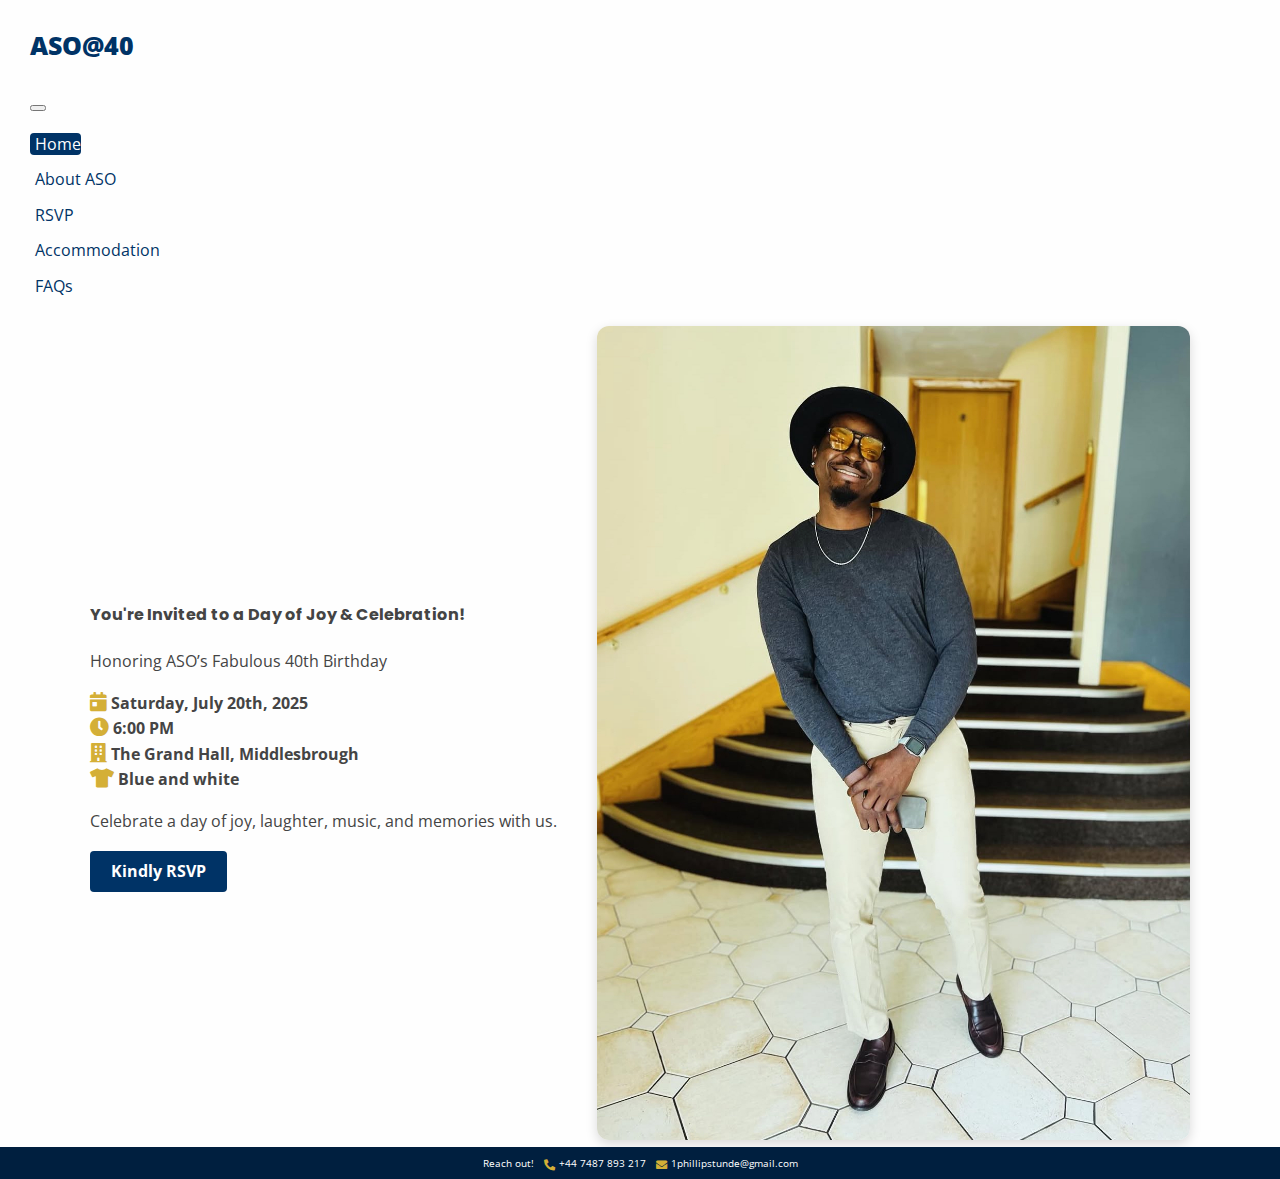
<file: index.html>
<!DOCTYPE html>
<html lang="en">
  <head>
    <meta charset="UTF-8" />
    <meta name="viewport" content="width=device-width, initial-scale=1.0" />
    <title>Home | ASO's 40th Birthday</title>

    <!-- Google Fonts -->
    <link
      href="https://fonts.googleapis.com/css2?family=Open+Sans&family=Poppins:wght@600&display=swap"
      rel="stylesheet"
    />

    <!-- CSS -->
    <!-- Shared Styles -->
    <link rel="stylesheet" href="styles/base.css" />

    <!-- Page-Specific Styles -->
    <link rel="stylesheet" href="styles/index.css" />

    <!-- bootstrap -->
    <link
      href="https://cdn.jsdelivr.net/npm/bootstrap@5.3.0-alpha1/dist/css/bootstrap.min.css"
      rel="stylesheet"
      integrity="sha384-GLhlTQ8iRABdZLl6O3oVMWSktQOp6b7In1Zl3/Jr59b6EGGoI1aFkw7cmDA6j6gD"
      crossorigin="anonymous"
    />

    <!-- FontAwesome  -->
    <link
      href="https://cdnjs.cloudflare.com/ajax/libs/font-awesome/5.15.3/css/all.min.css"
      rel="stylesheet"
    />
  </head>
  <body>
    <div class="containerr page-wrapper">
      <!-- Navigation -->

      <header>
        <nav class="navbar navbar-expand-lg navbar-dark">
          <p class="navbar-brand" href="#">ASO@40</p>

          <button
            class="navbar-toggler"
            type="button"
            data-bs-toggle="collapse"
            data-bs-target="#navbarTogglerDemo01"
            aria-controls="navbarTogglerDemo01"
            aria-expanded="false"
            aria-label="Toggle navigation"
          >
            <!-- <span class="navbar-toggler-icon"></span> -->
            <!-- <span
              class="navbar-toggler-icon"
              style="
                background-image: url('data:image/svg+xml,%3Csvg xmlns=%27http://www.w3.org/2000/svg%27 viewBox=%270 0 30 30%27%3E%3Cpath stroke=%27%23d4af37%27 stroke-linecap=%27round%27 stroke-miterlimit=%2710%27 stroke-width=%272%27 d=%27M4 7h22M4 15h22M4 23h22%27/%3E%3C/svg%3E');
              "
            ></span> -->
            <span
              class="navbar-toggler-icon"
              style="
                background-image: url('data:image/svg+xml,%3Csvg xmlns=%27http://www.w3.org/2000/svg%27 viewBox=%270 0 30 30%27%3E%3Cpath stroke=%27%23003366%27 stroke-linecap=%27round%27 stroke-miterlimit=%2710%27 stroke-width=%272%27 d=%27M4 7h22M4 15h22M4 23h22%27/%3E%3C/svg%3E');
              "
            ></span>
          </button>

          <div class="collapse navbar-collapse" id="navbarTogglerDemo01">
            <ul class="navbar-nav ms-auto">
              <li class="nav-item">
                <a class="nav-link active" href="./index.html">Home</a>
              </li>
              <li class="nav-item">
                <a class="nav-link" href="./about.html">About ASO</a>
              </li>
              
              <li class="nav-item">
                <a class="nav-link" href="./rsvp.html">RSVP</a>
              </li>
              <!-- <li class="nav-item">
                <a class="nav-link" href="./gifts.html">Gifts</a>
              </li> -->
              <li class="nav-item">
                <a class="nav-link" href="./accommodation.html"
                  >Accommodation</a
                >
              </li>
              
              <li class="nav-item">
                <a class="nav-link" href="./faq.html">FAQs</a>
              </li>
              
            </ul>
          </div>
        </nav>
      </header>
      <!-- Main Content -->
      <main class="container">
        <!-- Hero Section with Image -->
        <section class="hero-split">
          <div class="text">
            <h4>You're Invited to a Day of Joy & Celebration!</h4>
            <p>Honoring ASO’s Fabulous 40th Birthday</p>
            <p>
              <strong>
                <i class="fas fa-calendar-day"></i> Saturday, July 20th, 2025 <br />
                <i class="fas fa-clock"></i> 6:00 PM<br />
                <i class="fas fa-building"></i>
                 The Grand Hall, Middlesbrough<br/>
                 <i class="fas fa-tshirt"></i> Blue and white
              </strong>
            </p>

            <p>
              Celebrate a day of joy, laughter, music, and memories with us.
            </p>
            <a href="rsvp.html" class="btn-primary">Kindly RSVP</a>
          </div>

          <div class="image">
            <img
              class="home-img"
              src="images/aso1.jpg"
              alt="Aso, the celebrant"
            />
          </div>
        </section>
        
      </main>

      <!-- Footer -->
      <footer>
        <div class="footer-content">
          <div class="footer-contact">
            <p>Reach out!</p>
            <p>
              <i class="fas fa-phone-alt"></i>
              <a href="tel:+447487893217">+44 7487 893 217</a>
            </p>
            <p>
              <i class="fas fa-envelope"></i>
              <a href="mailto:1phillipstunde@gmail.com"
                >1phillipstunde@gmail.com</a
              >
            </p>
          </div>
          
          
        </div>
      </footer>

    </div>

    <!-- Bootstrap Script -->
    <script
      src="https://cdn.jsdelivr.net/npm/@popperjs/core@2.11.6/dist/umd/popper.min.js"
      integrity="sha384-oBqDVmMz9ATKxIep9tiCxS/Z9fNfEXiDAYTujMAeBAsjFuCZSmKbSSUnQlmh/jp3"
      crossorigin="anonymous"
    ></script>
    <script
      src="https://cdn.jsdelivr.net/npm/bootstrap@5.3.0-alpha1/dist/js/bootstrap.min.js"
      integrity="sha384-mQ93GR66B00ZXjt0YO5KlohRA5SY2XofN4zfuZxLkoj1gXtW8ANNCe9d5Y3eG5eD"
      crossorigin="anonymous"
    ></script>
  </body>
</html>
</file>
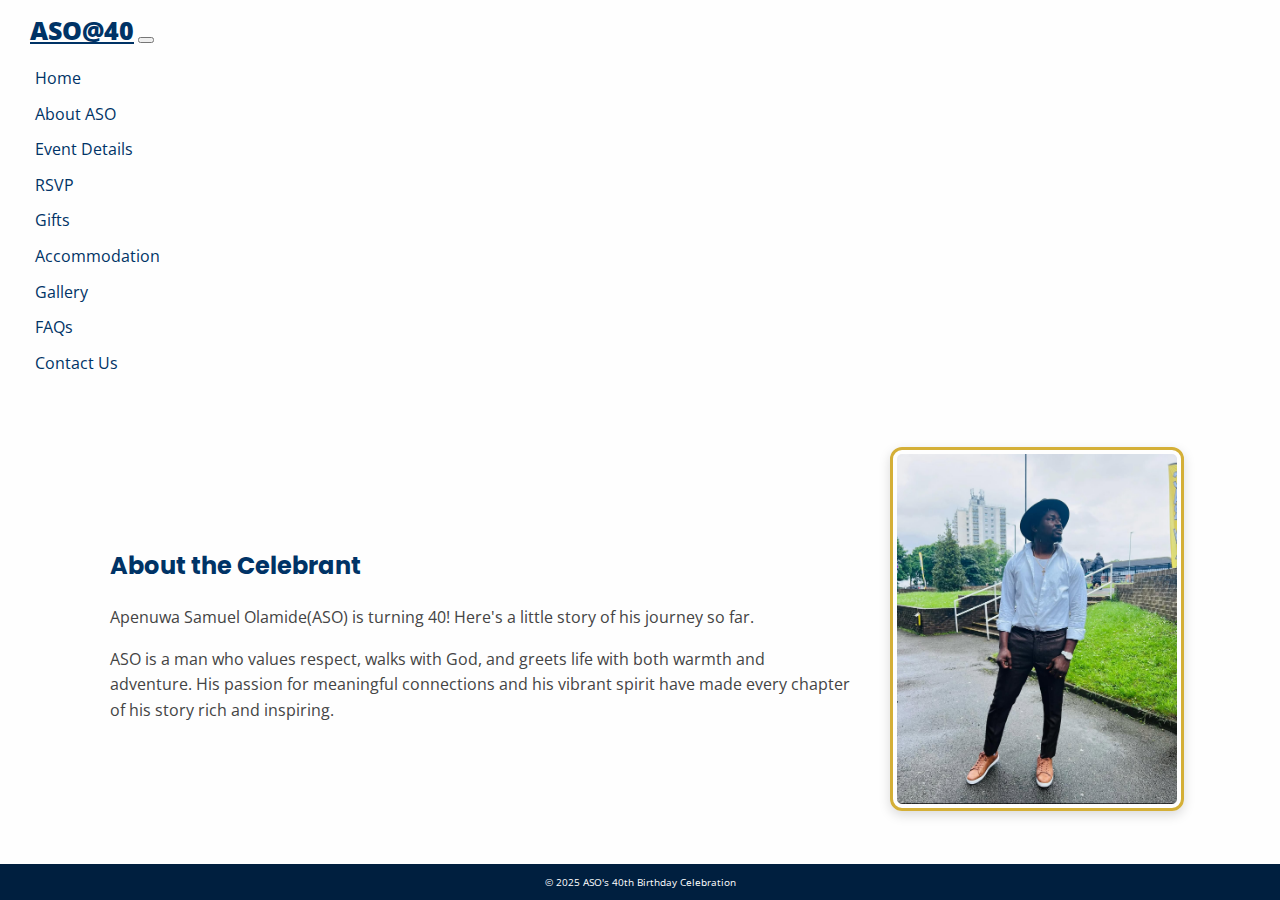
<file: about.html>
<!DOCTYPE html>
<html lang="en">
  <head>
    <meta charset="UTF-8" />
    <meta name="viewport" content="width=device-width, initial-scale=1.0" />
    <title>About | ASO's 40th Birthday</title>

    <!-- Google Fonts -->
    <link
      href="https://fonts.googleapis.com/css2?family=Open+Sans&family=Poppins:wght@600&display=swap"
      rel="stylesheet"
    />

    <!-- CSS -->
    <!-- Shared Styles -->
    <link rel="stylesheet" href="styles/base.css" />

    <!-- Page-Specific Styles -->
    <link rel="stylesheet" href="styles/about.css" />

    <!-- bootstrap -->
    <link
      href="https://cdn.jsdelivr.net/npm/bootstrap@5.3.0-alpha1/dist/css/bootstrap.min.css"
      rel="stylesheet"
      integrity="sha384-GLhlTQ8iRABdZLl6O3oVMWSktQOp6b7In1Zl3/Jr59b6EGGoI1aFkw7cmDA6j6gD"
      crossorigin="anonymous"
    />
  </head>
  <body>
    <div class="containerr page-wrapper">
      <!-- Navigation -->

      <header>
        <nav class="navbar navbar-expand-lg navbar-dark">
          <a class="navbar-brand" href="#">ASO@40</a>

          <button
            class="navbar-toggler"
            type="button"
            data-bs-toggle="collapse"
            data-bs-target="#navbarTogglerDemo01"
            aria-controls="navbarTogglerDemo01"
            aria-expanded="false"
            aria-label="Toggle navigation"
          >
            <!-- <span class="navbar-toggler-icon"></span> -->
            <span
              class="navbar-toggler-icon"
              style="
                background-image: url('data:image/svg+xml,%3Csvg xmlns=%27http://www.w3.org/2000/svg%27 viewBox=%270 0 30 30%27%3E%3Cpath stroke=%27%23d4af37%27 stroke-linecap=%27round%27 stroke-miterlimit=%2710%27 stroke-width=%272%27 d=%27M4 7h22M4 15h22M4 23h22%27/%3E%3C/svg%3E');
              "
            ></span>
          </button>

          <div class="collapse navbar-collapse" id="navbarTogglerDemo01">
            <ul class="navbar-nav ms-auto">
              <li class="nav-item">
                <a class="nav-link" href="./index.html">Home</a>
              </li>
              <li class="nav-item">
                <a class="nav-link" href="./about.html">About ASO</a>
              </li>
              <li class="nav-item">
                <a class="nav-link" href="./event-details.html"
                  >Event Details</a
                >
              </li>
              <li class="nav-item">
                <a class="nav-link" href="./rsvp.html">RSVP</a>
              </li>
              <li class="nav-item">
                <a class="nav-link" href="./gifts.html">Gifts</a>
              </li>
              <li class="nav-item">
                <a class="nav-link" href="./accommodation.html"
                  >Accommodation</a
                >
              </li>
              <li class="nav-item">
                <a class="nav-link" href="./gallery.html">Gallery</a>
              </li>
              <li class="nav-item">
                <a class="nav-link" href="./faq.html">FAQs</a>
              </li>
              <li class="nav-item">
                <a class="nav-link" href="./contact.html">Contact Us</a>
              </li>
            </ul>
          </div>
        </nav>
      </header>

      <!-- Main Content -->
      <main class="container">
        <section class="hero-split">
          <div class="text">
            <h2>About the Celebrant</h2>
            <p>
              Apenuwa Samuel Olamide(ASO) is turning 40! Here's a little story of his journey
              so far.
            </p>
            <p>
              ASO is a man who values respect, walks with God, and greets life
              with both warmth and adventure. His passion for meaningful
              connections and his vibrant spirit have made every chapter of his
              story rich and inspiring.
            </p>
          </div>

          <div class="image">
            <img
              class="home-img"
              src="images/aso2.jpg"
              alt="Aso, the celebrant"
            />
          </div>
        </section>
      </main>

      <!-- Footer -->
      <footer class="footer">
        <p>© 2025 ASO's 40th Birthday Celebration</p>
      </footer>
    </div>

    <!-- Bootstrap Script -->
    <script
      src="https://cdn.jsdelivr.net/npm/@popperjs/core@2.11.6/dist/umd/popper.min.js"
      integrity="sha384-oBqDVmMz9ATKxIep9tiCxS/Z9fNfEXiDAYTujMAeBAsjFuCZSmKbSSUnQlmh/jp3"
      crossorigin="anonymous"
    ></script>
    <script
      src="https://cdn.jsdelivr.net/npm/bootstrap@5.3.0-alpha1/dist/js/bootstrap.min.js"
      integrity="sha384-mQ93GR66B00ZXjt0YO5KlohRA5SY2XofN4zfuZxLkoj1gXtW8ANNCe9d5Y3eG5eD"
      crossorigin="anonymous"
    ></script>
  </body>
</html>
</file>
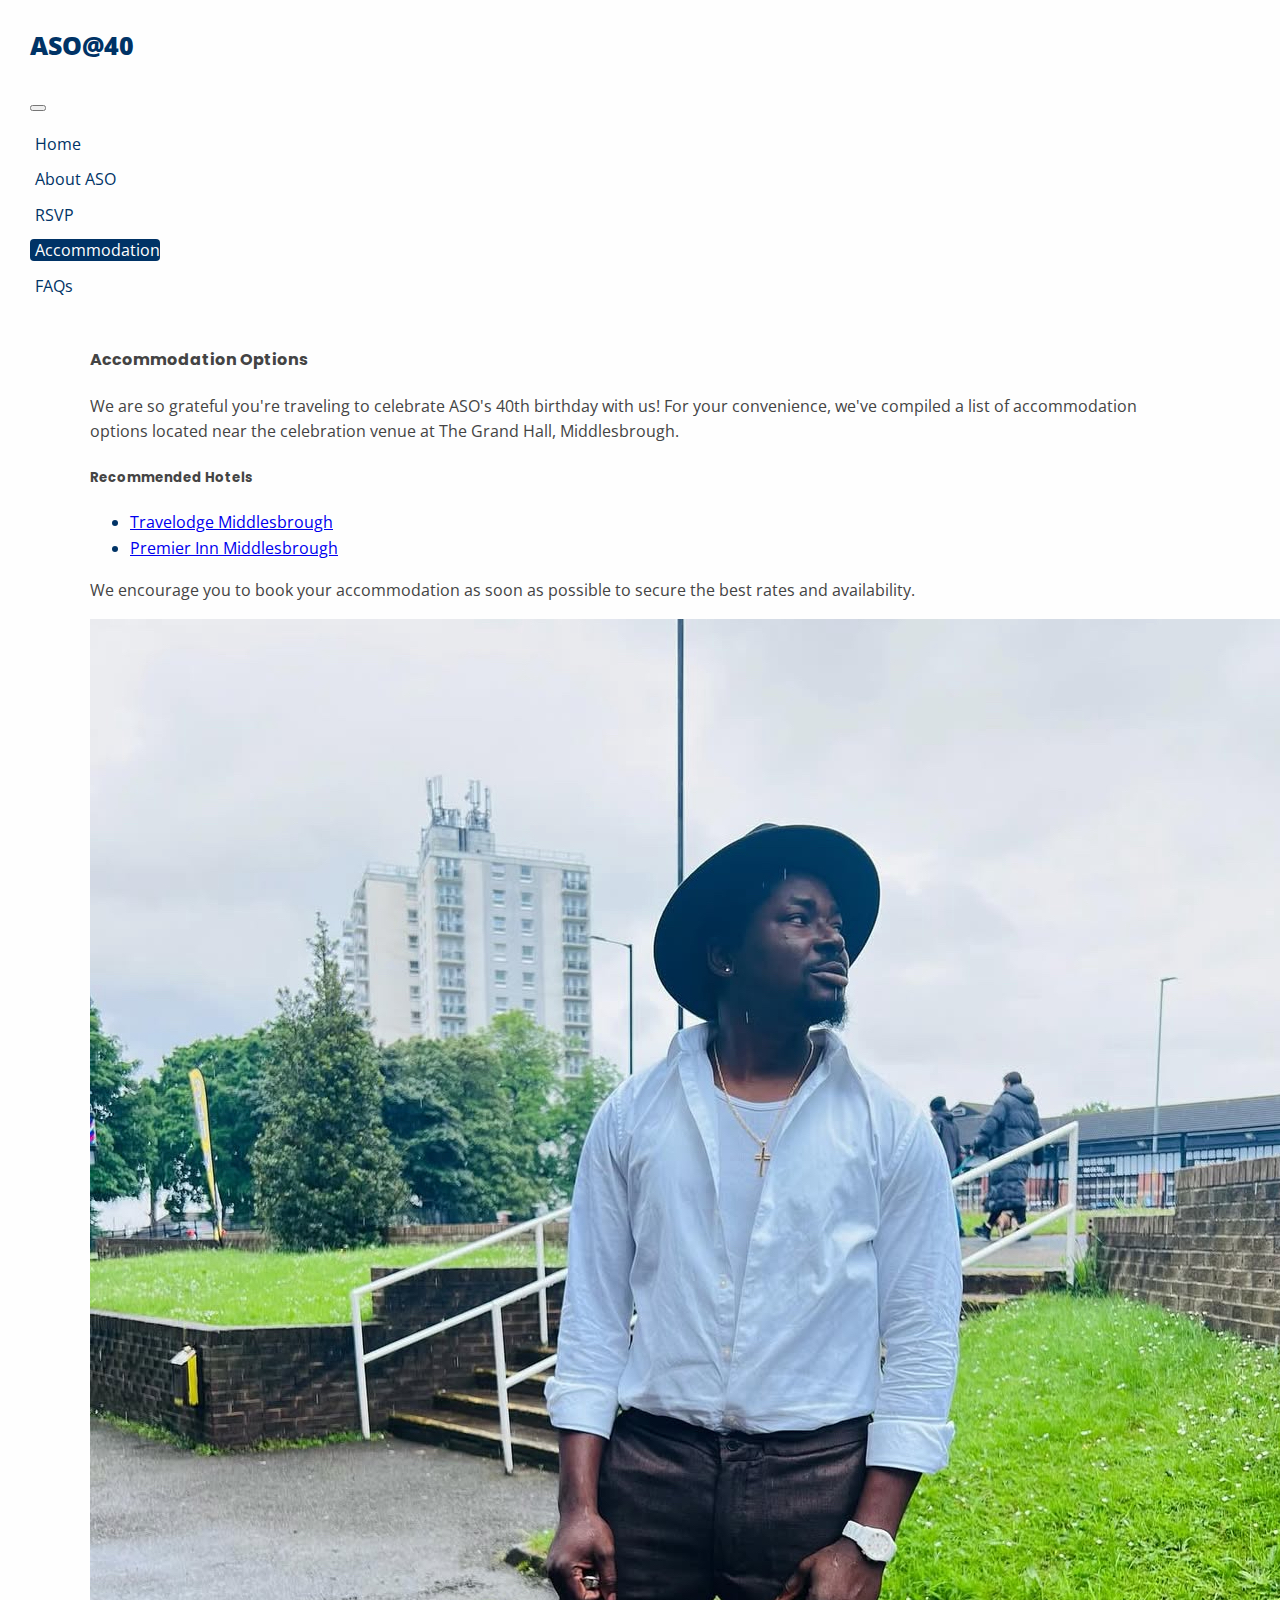
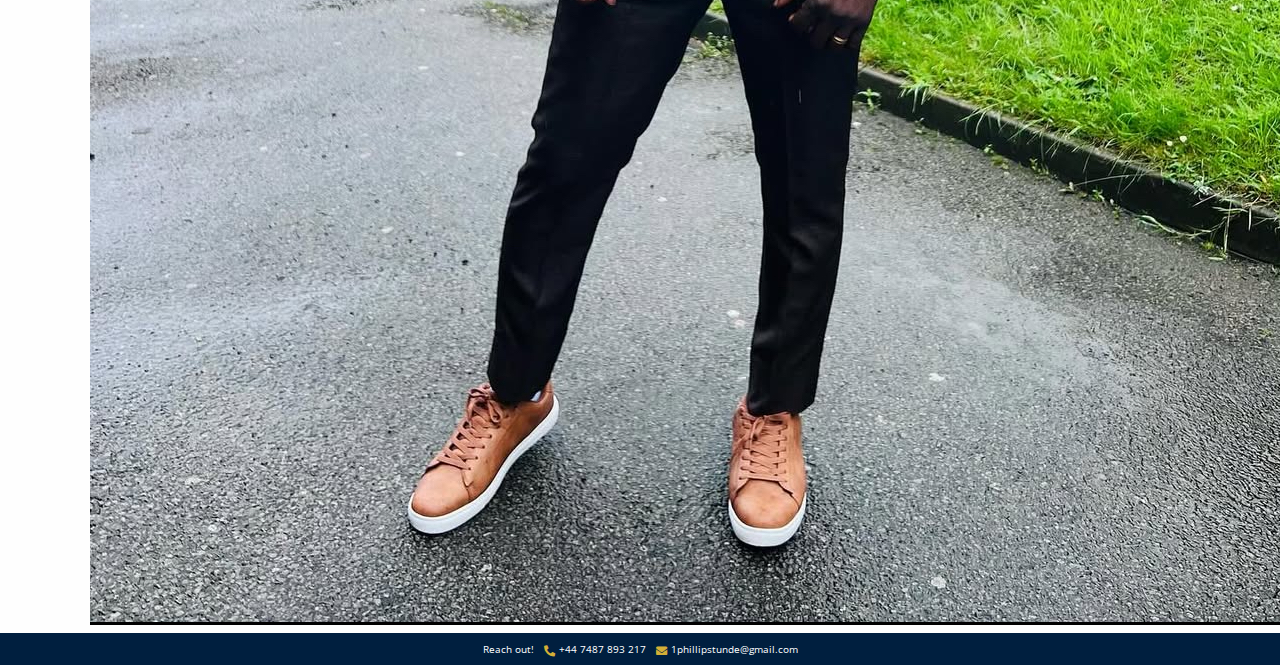
<file: accommodation.html>
<!DOCTYPE html>
<html lang="en">
  <head>
    <meta charset="UTF-8" />
    <meta name="viewport" content="width=device-width, initial-scale=1.0" />
    <title>Accommodation | ASO's 40th Birthday</title>

    <!-- Google Fonts -->
    <link
      href="https://fonts.googleapis.com/css2?family=Open+Sans&family=Poppins:wght@600&display=swap"
      rel="stylesheet"
    />

    <!-- CSS -->
    <!-- Shared Styles -->
    <link rel="stylesheet" href="styles/base.css" />

    <!-- Page-Specific Styles -->
    <link rel="stylesheet" href="styles/accommodation.css" />

    <!-- bootstrap -->
    <link
      href="https://cdn.jsdelivr.net/npm/bootstrap@5.3.0-alpha1/dist/css/bootstrap.min.css"
      rel="stylesheet"
      integrity="sha384-GLhlTQ8iRABdZLl6O3oVMWSktQOp6b7In1Zl3/Jr59b6EGGoI1aFkw7cmDA6j6gD"
      crossorigin="anonymous"
    />
    <!-- FontAwesome  -->
    <link
      href="https://cdnjs.cloudflare.com/ajax/libs/font-awesome/5.15.3/css/all.min.css"
      rel="stylesheet"
    />
  </head>
  <body>
    <div class="containerr page-wrapper">
      <!-- Navigation -->

      <header>
        <nav class="navbar navbar-expand-lg navbar-dark">
          <p class="navbar-brand" href="#">ASO@40</p>

          <button
            class="navbar-toggler"
            type="button"
            data-bs-toggle="collapse"
            data-bs-target="#navbarTogglerDemo01"
            aria-controls="navbarTogglerDemo01"
            aria-expanded="false"
            aria-label="Toggle navigation"
          >
            <!-- <span class="navbar-toggler-icon"></span> -->
            <!-- <span
            class="navbar-toggler-icon"
            style="
              background-image: url('data:image/svg+xml,%3Csvg xmlns=%27http://www.w3.org/2000/svg%27 viewBox=%270 0 30 30%27%3E%3Cpath stroke=%27%23d4af37%27 stroke-linecap=%27round%27 stroke-miterlimit=%2710%27 stroke-width=%272%27 d=%27M4 7h22M4 15h22M4 23h22%27/%3E%3C/svg%3E');
            "
          ></span> -->
            <span
              class="navbar-toggler-icon"
              style="
                background-image: url('data:image/svg+xml,%3Csvg xmlns=%27http://www.w3.org/2000/svg%27 viewBox=%270 0 30 30%27%3E%3Cpath stroke=%27%23003366%27 stroke-linecap=%27round%27 stroke-miterlimit=%2710%27 stroke-width=%272%27 d=%27M4 7h22M4 15h22M4 23h22%27/%3E%3C/svg%3E');
              "
            ></span>
          </button>

          <div class="collapse navbar-collapse" id="navbarTogglerDemo01">
            <ul class="navbar-nav ms-auto">
              <li class="nav-item">
                <a class="nav-link" href="./index.html">Home</a>
              </li>
              <li class="nav-item">
                <a class="nav-link" href="./about.html">About ASO</a>
              </li>

              <li class="nav-item">
                <a class="nav-link" href="./rsvp.html">RSVP</a>
              </li>
              <!-- <li class="nav-item">
              <a class="nav-link" href="./gifts.html">Gifts</a>
            </li> -->
              <li class="nav-item">
                <a class="nav-link active" href="./accommodation.html"
                  >Accommodation</a
                >
              </li>

              <li class="nav-item">
                <a class="nav-link" href="./faq.html">FAQs</a>
              </li>
            </ul>
          </div>
        </nav>
      </header>

      <!-- Main Content -->
      <main class="container">
        <section class="hero-split">
          <div class="text">
            <h4>Accommodation Options</h4>
            <p>
              We are so grateful you're traveling to celebrate ASO's 40th
              birthday with us! For your convenience, we've compiled a list of
              accommodation options located near the celebration venue at The
              Grand Hall, Middlesbrough.
            </p>

            <h5>Recommended Hotels</h5>
            <ul>
              <li>
                <a
                  href="https://www.travelodge.co.uk/hotels/371/Middlesbrough-hotel?checkIn=26/05/2025&checkOut=27/05/2025&rooms[0][adults]=2&rooms[0][children]=0&utm_source=GHF&utm_medium=GHF&utm_campaign=GB0307GHF&WT_tsrc=GHF&utm_content=PPA=1&gad_source=1&gad_campaignid=20275627410&gbraid=0AAAAApy4FERrnRehj1UsgtVxP3Zs8fvhf&gclid=Cj0KCQjwiqbBBhCAARIsAJSfZkakaJCURb0i5VWBm_kJN_95Mj12AX7jD69d1iFMAmOZ38VwwcvfxpoaAvvqEALw_wcB"
                  target="_blank"
                  >Travelodge Middlesbrough</a
                >
              </li>
              <li>
                <a
                  href="https://www.premierinn.com/gb/en/hotels/england/north-yorkshire/middlesbrough/middlesbrough-town-centre.html?INNID=MIDTOW&ARRdd=26&ARRmm=05&ARRyyyy=2025&NIGHTS=1&ADULT1=2&CHILD1=0&COT1=0&INTTYP1=DB&ROOMS=1&SELECT=STANDARD_ROOM-STANDARD&BRAND=PI&CID=GHFPP_GB_GoogleSearch_desktop_default+checkin=2025-05-26+los=1+MIDTOW&gad_source=1&gad_campaignid=21694319257&gclid=Cj0KCQjwiqbBBhCAARIsAJSfZkZ_a5Moxyu5MUwxqijgdtzXq3RcxnQ6K9jWX0COAeWEh5dNiFzyE2kaAr-XEALw_wcB"
                  target="_blank"
                  >Premier Inn Middlesbrough</a
                >
              </li>
            </ul>

            <p>
              We encourage you to book your accommodation as soon as possible to
              secure the best rates and availability.
            </p>
          </div>
          <!-- <div class="text">
            <h4>Accommodation</h4>
            <p>List of nearby hotels and travel tips...</p>
            <ul>
              <li>Royal Inn – 2 mins walk</li>
              <li>Sunset Lodge – 5 mins by car</li>
              <li>Airbnb options available nearby</li>
            </ul>
          </div> -->

          <div class="image">
            <img
              class="home-img"
              src="images/aso2.jpg"
              alt="Aso, the celebrant"
            />
          </div>
        </section>
      </main>

      <!-- Footer -->
      <footer>
        <div class="footer-content">
          <div class="footer-contact">
            <p>Reach out!</p>
            <p>
              <i class="fas fa-phone-alt"></i>
              <a href="tel:+447487893217">+44 7487 893 217</a>
            </p>
            <p>
              <i class="fas fa-envelope"></i>
              <a href="mailto:1phillipstunde@gmail.com"
                >1phillipstunde@gmail.com</a
              >
            </p>
          </div>
        </div>
      </footer>
    </div>

    <!-- Bootstrap Script -->
    <script
      src="https://cdn.jsdelivr.net/npm/@popperjs/core@2.11.6/dist/umd/popper.min.js"
      integrity="sha384-oBqDVmMz9ATKxIep9tiCxS/Z9fNfEXiDAYTujMAeBAsjFuCZSmKbSSUnQlmh/jp3"
      crossorigin="anonymous"
    ></script>
    <script
      src="https://cdn.jsdelivr.net/npm/bootstrap@5.3.0-alpha1/dist/js/bootstrap.min.js"
      integrity="sha384-mQ93GR66B00ZXjt0YO5KlohRA5SY2XofN4zfuZxLkoj1gXtW8ANNCe9d5Y3eG5eD"
      crossorigin="anonymous"
    ></script>
  </body>
</html>
</file>
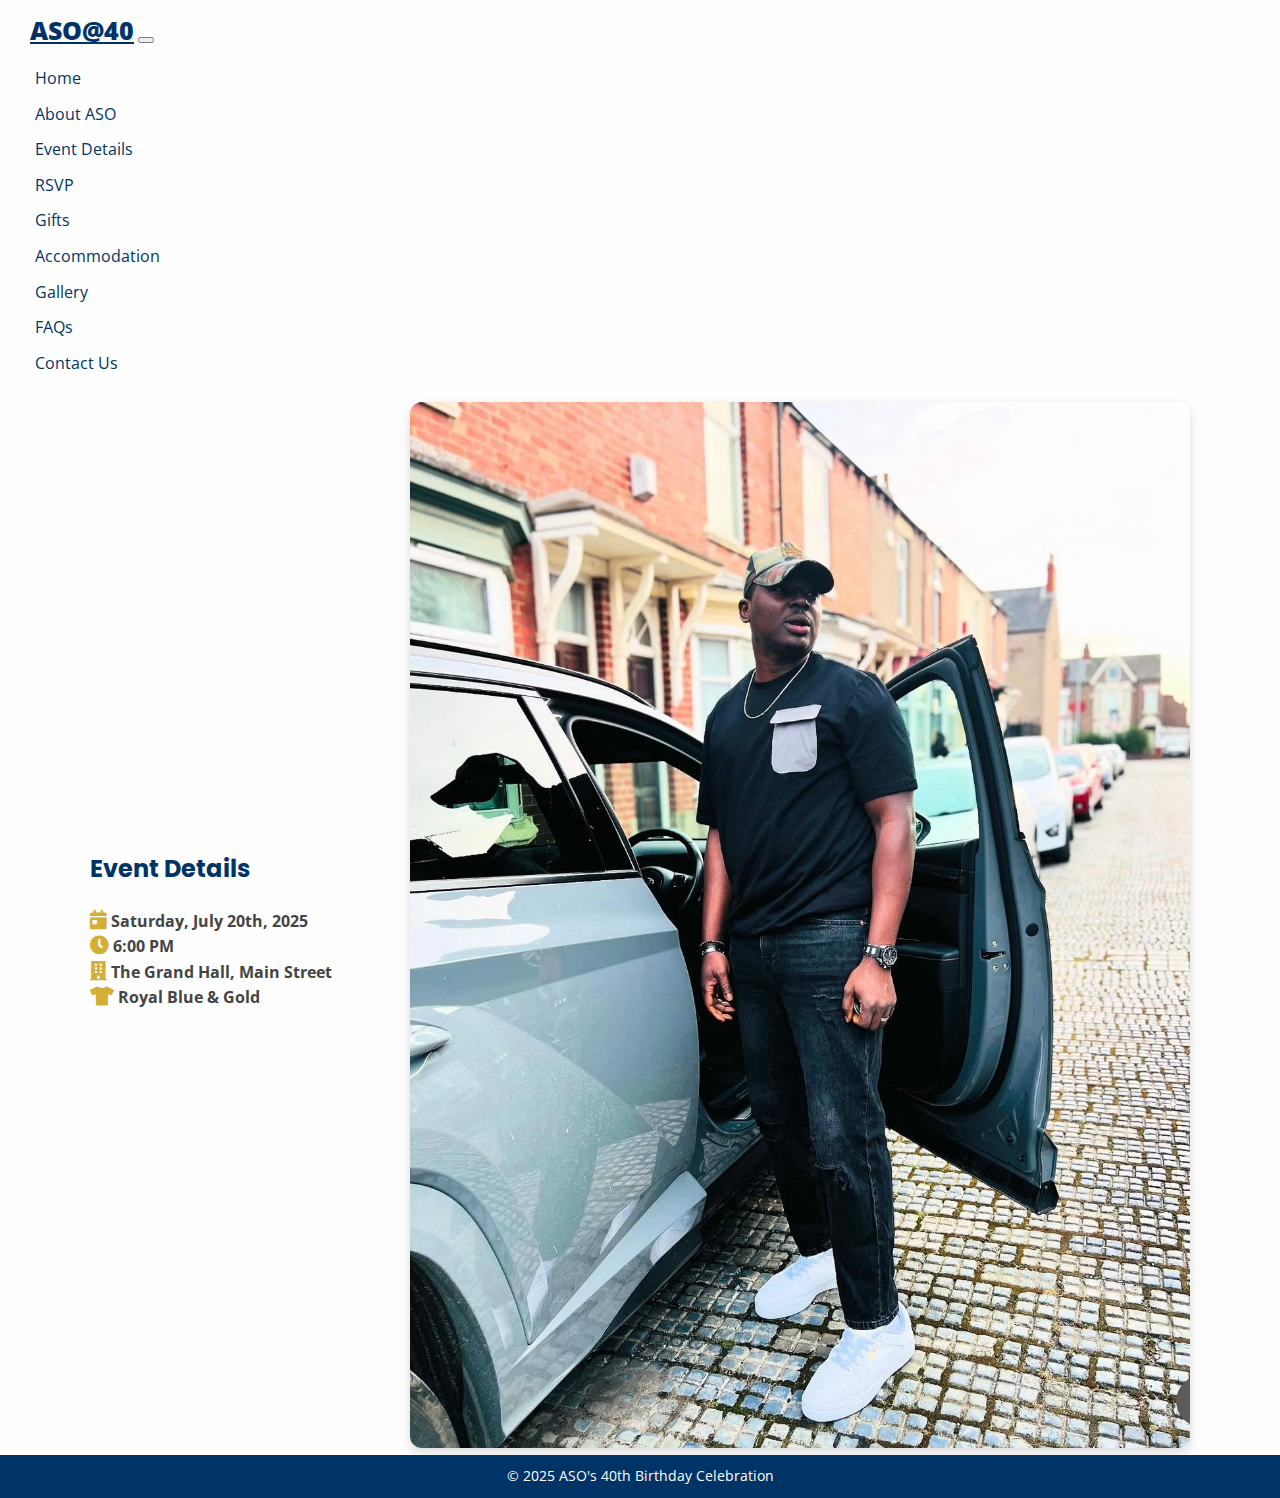
<file: event-details.html>
<!DOCTYPE html>
<html lang="en">
  <head>
    <meta charset="UTF-8" />
    <meta name="viewport" content="width=device-width, initial-scale=1.0" />
    <title>Event Details | ASO's 40th Birthday</title>

    <!-- Google Fonts -->
    <link
      href="https://fonts.googleapis.com/css2?family=Open+Sans&family=Poppins:wght@600&display=swap"
      rel="stylesheet"
    />

    <!-- CSS -->
    <!-- Shared Styles -->
    <link rel="stylesheet" href="styles/base.css" />

    <!-- Page-Specific Styles -->
    <link rel="stylesheet" href="styles/event.css" />

    <!-- bootstrap -->
    <link
      href="https://cdn.jsdelivr.net/npm/bootstrap@5.3.0-alpha1/dist/css/bootstrap.min.css"
      rel="stylesheet"
      integrity="sha384-GLhlTQ8iRABdZLl6O3oVMWSktQOp6b7In1Zl3/Jr59b6EGGoI1aFkw7cmDA6j6gD"
      crossorigin="anonymous"
    />
    <!-- FontAwesome  -->
    <link
      href="https://cdnjs.cloudflare.com/ajax/libs/font-awesome/5.15.3/css/all.min.css"
      rel="stylesheet"
    />
  </head>
  <body>
    <div class="containerr page-wrapper">
      <!-- Navigation -->

      <header>
        <nav class="navbar navbar-expand-lg navbar-dark">
          <a class="navbar-brand" href="#">ASO@40</a>

          <button
            class="navbar-toggler"
            type="button"
            data-bs-toggle="collapse"
            data-bs-target="#navbarTogglerDemo01"
            aria-controls="navbarTogglerDemo01"
            aria-expanded="false"
            aria-label="Toggle navigation"
          >
            <!-- <span class="navbar-toggler-icon"></span> -->
            <span
              class="navbar-toggler-icon"
              style="
                background-image: url('data:image/svg+xml,%3Csvg xmlns=%27http://www.w3.org/2000/svg%27 viewBox=%270 0 30 30%27%3E%3Cpath stroke=%27%23d4af37%27 stroke-linecap=%27round%27 stroke-miterlimit=%2710%27 stroke-width=%272%27 d=%27M4 7h22M4 15h22M4 23h22%27/%3E%3C/svg%3E');
              "
            ></span>
          </button>

          <div class="collapse navbar-collapse" id="navbarTogglerDemo01">
            <ul class="navbar-nav ms-auto">
              <li class="nav-item">
                <a class="nav-link" href="./index.html">Home</a>
              </li>
              <li class="nav-item">
                <a class="nav-link" href="./about.html">About ASO</a>
              </li>
              <li class="nav-item">
                <a class="nav-link" href="./event-details.html"
                  >Event Details</a
                >
              </li>
              <li class="nav-item">
                <a class="nav-link" href="./rsvp.html">RSVP</a>
              </li>
              <li class="nav-item">
                <a class="nav-link" href="./gifts.html">Gifts</a>
              </li>
              <li class="nav-item">
                <a class="nav-link" href="./accommodation.html"
                  >Accommodation</a
                >
              </li>
              <li class="nav-item">
                <a class="nav-link" href="./gallery.html">Gallery</a>
              </li>
              <li class="nav-item">
                <a class="nav-link" href="./faq.html">FAQs</a>
              </li>
              <li class="nav-item">
                <a class="nav-link" href="./contact.html">Contact Us</a>
              </li>
            </ul>
          </div>
        </nav>
      </header>

      <!-- Main Content -->
      <main class="container">
        <section class="hero-split">
          <div class="text">
            <h2>Event Details</h2>

            <p>
              <strong>
                <i class="fas fa-calendar-day"></i> Saturday, July 20th, 2025<br />
                <i class="fas fa-clock"></i> 6:00 PM<br />
                <i class="fas fa-building"></i> The Grand Hall, Main Street<br />
                <i class="fas fa-tshirt"></i> Royal Blue & Gold
              </strong>
            </p>
          </div>

          <div class="image">
            <img
              class="home-img"
              src="images/aso4.jpg"
              alt="Aso, the celebrant"
            />
          </div>
        </section>
      </main>

      <!-- Footer -->
      <footer class="footer">
        <p>© 2025 ASO's 40th Birthday Celebration</p>
      </footer>
    </div>

    <!-- Bootstrap Script -->
    <script
      src="https://cdn.jsdelivr.net/npm/@popperjs/core@2.11.6/dist/umd/popper.min.js"
      integrity="sha384-oBqDVmMz9ATKxIep9tiCxS/Z9fNfEXiDAYTujMAeBAsjFuCZSmKbSSUnQlmh/jp3"
      crossorigin="anonymous"
    ></script>
    <script
      src="https://cdn.jsdelivr.net/npm/bootstrap@5.3.0-alpha1/dist/js/bootstrap.min.js"
      integrity="sha384-mQ93GR66B00ZXjt0YO5KlohRA5SY2XofN4zfuZxLkoj1gXtW8ANNCe9d5Y3eG5eD"
      crossorigin="anonymous"
    ></script>
  </body>
</html>
</file>
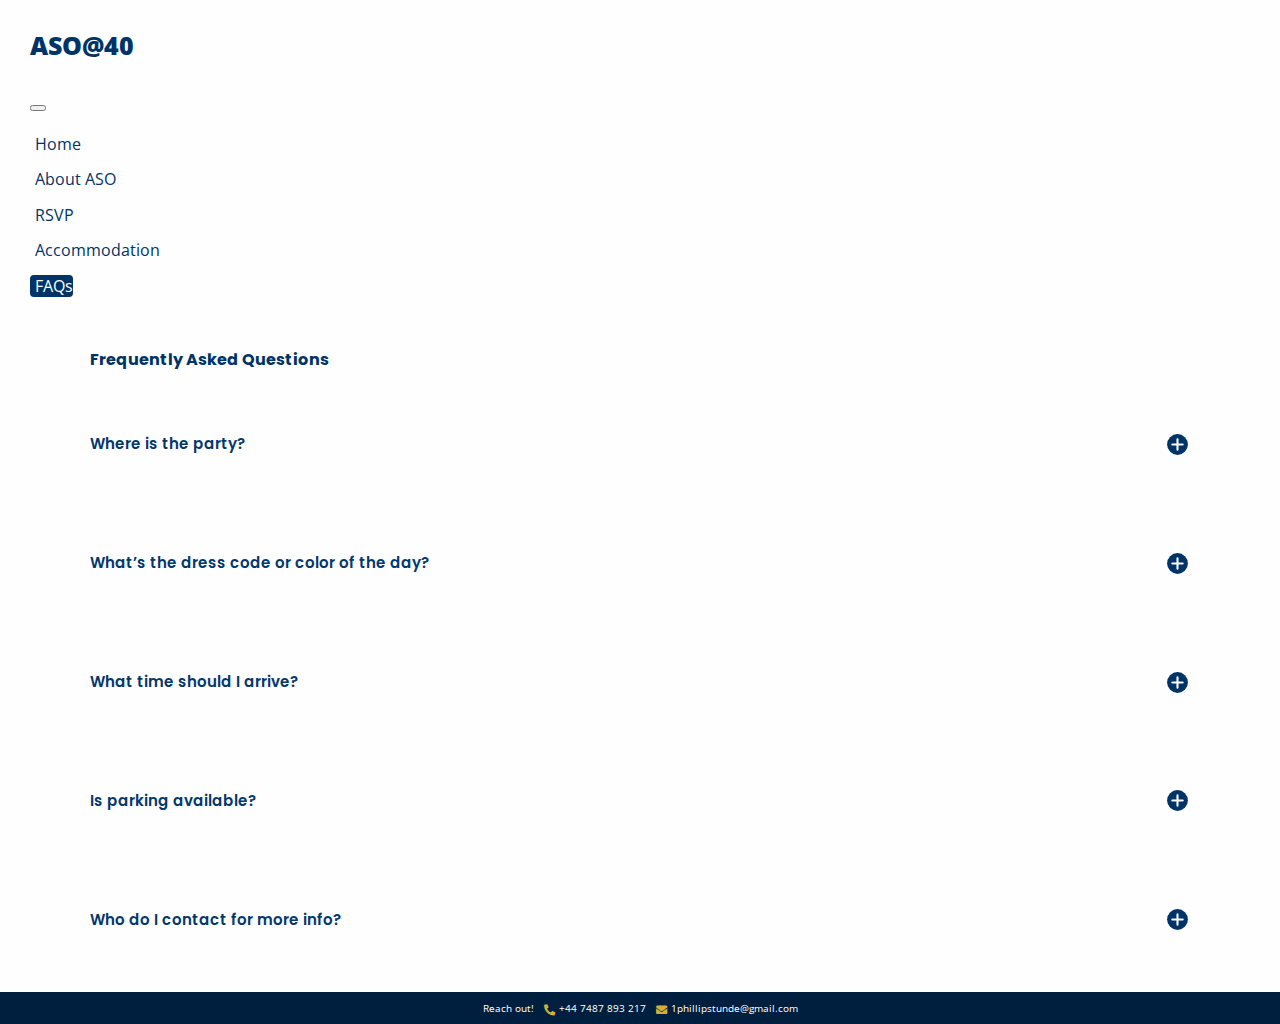
<file: faq.html>
<!DOCTYPE html>
<html lang="en">
  <head>
    <meta charset="UTF-8" />
    <meta name="viewport" content="width=device-width, initial-scale=1.0" />
    <title>FAQ's| ASO's 40th Birthday</title>

    <!-- Google Fonts -->
    <link
      href="https://fonts.googleapis.com/css2?family=Open+Sans&family=Poppins:wght@600&display=swap"
      rel="stylesheet"
    />

    <!-- CSS -->
    <!-- Shared Styles -->
    <link rel="stylesheet" href="styles/base.css" />

    <!-- Page-Specific Styles -->
    <link rel="stylesheet" href="styles/faq.css" />

    <!-- bootstrap -->
    <link
      href="https://cdn.jsdelivr.net/npm/bootstrap@5.3.0-alpha1/dist/css/bootstrap.min.css"
      rel="stylesheet"
      integrity="sha384-GLhlTQ8iRABdZLl6O3oVMWSktQOp6b7In1Zl3/Jr59b6EGGoI1aFkw7cmDA6j6gD"
      crossorigin="anonymous"
    />

    <!-- FontAwesome  -->
    <link
      href="https://cdnjs.cloudflare.com/ajax/libs/font-awesome/5.15.3/css/all.min.css"
      rel="stylesheet"
    />
  </head>
  <body>
    <div class="containerr page-wrapper">
      <!-- Navigation -->

      <header>
        <nav class="navbar navbar-expand-lg navbar-dark">
          <p class="navbar-brand" href="#">ASO@40</p>

          <button
            class="navbar-toggler"
            type="button"
            data-bs-toggle="collapse"
            data-bs-target="#navbarTogglerDemo01"
            aria-controls="navbarTogglerDemo01"
            aria-expanded="false"
            aria-label="Toggle navigation"
          >
            <!-- <span class="navbar-toggler-icon"></span> -->
            <!-- <span
              class="navbar-toggler-icon"
              style="
                background-image: url('data:image/svg+xml,%3Csvg xmlns=%27http://www.w3.org/2000/svg%27 viewBox=%270 0 30 30%27%3E%3Cpath stroke=%27%23d4af37%27 stroke-linecap=%27round%27 stroke-miterlimit=%2710%27 stroke-width=%272%27 d=%27M4 7h22M4 15h22M4 23h22%27/%3E%3C/svg%3E');
              "
            ></span> -->
            <span
              class="navbar-toggler-icon"
              style="
                background-image: url('data:image/svg+xml,%3Csvg xmlns=%27http://www.w3.org/2000/svg%27 viewBox=%270 0 30 30%27%3E%3Cpath stroke=%27%23003366%27 stroke-linecap=%27round%27 stroke-miterlimit=%2710%27 stroke-width=%272%27 d=%27M4 7h22M4 15h22M4 23h22%27/%3E%3C/svg%3E');
              "
            ></span>
          </button>

          <div class="collapse navbar-collapse" id="navbarTogglerDemo01">
            <ul class="navbar-nav ms-auto">
              <li class="nav-item">
                <a class="nav-link" href="./index.html">Home</a>
              </li>
              <li class="nav-item">
                <a class="nav-link" href="./about.html">About ASO</a>
              </li>

              <li class="nav-item">
                <a class="nav-link" href="./rsvp.html">RSVP</a>
              </li>
              <!-- <li class="nav-item">
                <a class="nav-link" href="./gifts.html">Gifts</a>
              </li> -->
              <li class="nav-item">
                <a class="nav-link" href="./accommodation.html"
                  >Accommodation</a
                >
              </li>

              <li class="nav-item">
                <a class="nav-link active" href="./faq.html">FAQs</a>
              </li>
            </ul>
          </div>
        </nav>
      </header>
      <!-- Main Content -->
      <main class="container">
        <section class="faq-section">
          <h4>Frequently Asked Questions</h4>
          <div class="questions">
            <div class="question">
              <h6>Where is the party?</h6>
              <img
                class="toggle"
                src="./images/plus.svg"
                width="25"
                alt="plus icon"
              />
            </div>
            <p class="answer">The Grand Hall, Main Street, Middlesbrough.</p>
          </div>
          <div class="questions">
            <div class="question">
              <h6>What’s the dress code or color of the day?</h6>
              <img
                class="toggle"
                src="./images/plus.svg"
                width="25"
                alt="plus icon"
              />
            </div>
            <p class="answer">
              The color of the day is Royal Blue and White. Dress to impress!
            </p>
          </div>
          <div class="questions">
            <div class="question">
              <h6>What time should I arrive?</h6>
              <img
                class="toggle"
                src="./images/plus.svg"
                width="25"
                alt="plus icon"
              />
            </div>
            <p class="answer">
              Plan to arrive by 5:45 PM. The event officially begins at 6:00 PM.
            </p>
          </div>
          <div class="questions">
            <div class="question">
              <h6>Is parking available?</h6>
              <img
                class="toggle"
                src="./images/plus.svg"
                width="25"
                alt="plus icon"
              />
            </div>
            <p class="answer">
              Yes, the venue has ample free parking for guests.
            </p>
          </div>
          <div class="questions">
            <div class="question">
              <h6>Who do I contact for more info?</h6>
              <img
                class="toggle"
                src="./images/plus.svg"
                width="25"
                alt="plus icon"
              />
            </div>
            <p class="answer">
              Reach out to Tunde Phillips at +44 7487 893 217 or send an email
              to 1phillipstunde@gmail.com.
            </p>
          </div>

          <!-- Add more FAQs below -->
        </section>
      </main>

      <!-- Footer -->
      <footer>
        <div class="footer-content">
          <div class="footer-contact">
            <p>Reach out!</p>
            <p>
              <i class="fas fa-phone-alt"></i>
              <a href="tel:+447487893217">+44 7487 893 217</a>
            </p>
            <p>
              <i class="fas fa-envelope"></i>
              <a href="mailto:1phillipstunde@gmail.com"
                >1phillipstunde@gmail.com</a
              >
            </p>
          </div>
        </div>
      </footer>
    </div>
    <!-- Bootstrap Script -->
    <script
      src="https://cdn.jsdelivr.net/npm/@popperjs/core@2.11.6/dist/umd/popper.min.js"
      integrity="sha384-oBqDVmMz9ATKxIep9tiCxS/Z9fNfEXiDAYTujMAeBAsjFuCZSmKbSSUnQlmh/jp3"
      crossorigin="anonymous"
    ></script>
    <script
      src="https://cdn.jsdelivr.net/npm/bootstrap@5.3.0-alpha1/dist/js/bootstrap.min.js"
      integrity="sha384-mQ93GR66B00ZXjt0YO5KlohRA5SY2XofN4zfuZxLkoj1gXtW8ANNCe9d5Y3eG5eD"
      crossorigin="anonymous"
    ></script>
    <script src="faq.js"></script>
  </body>
</html>
</file>
<file: styles/base.css>
/* Global Styles for All Pages */

/* Import Fonts */
@import url('https://fonts.googleapis.com/css2?family=Open+Sans&family=Poppins:wght@600&display=swap');

/* Global styles */
body {
  margin: 0;
  font-family: 'Open Sans', sans-serif;
  background-color: #fefefe;
  color: #333;
  /*  */
  color: #003366;
  /*  */
  line-height: 1.6;
}

h1,
h2,
h3,
h4,
h5,
h6 {
  font-family: 'Poppins', sans-serif;
  color: #2d2d2d;
  /*  */
  color: #003366;
  /*  */
}
.text h4,
.text h5 {
  color: #333333;
  color: #444;
}
p {
  color: #013c76;
  color: #444;
}

.container {
  width: 90%;
  max-width: 1100px;
  margin: auto;
}

.page-wrapper {
  min-height: 100vh;
  display: flex;
  flex-direction: column;
}

/* Navbar Styles */

header .navbar {
  /* margin-bottom: 20px; */
  padding: 10px;
}

.navbar {
  /* background-color: #003366; */
  padding: 10px 0;
}

.navbar .navbar-brand {
  color: #d4af37;
  font-size: 25px;
  /*  */
  color: #003366;
  font-weight: 800;
  margin-top: 15px;
}
.navbar .navbar-brand:hover {
  color: inherit;
}
.navbar .nav-item .nav-link {
  text-decoration: none;
  color: white;
  padding-left: 5px;
  /*  */
  color: #003366;
  /*  */
}

.navbar-nav .nav-item .nav-link.active {
  background-color: #003366;
  color: white;
  border-radius: 4px;
}

.navbar-toggler:hover,
.navbar-toggler:focus {
  background-color: transparent;
  border: 1px solid #003366;
  border-radius: 4px;
}

.navbar .nav-links {
  list-style: none;
  display: flex;
  gap: 15px;
}

.navbar-nav {
  list-style: none;
  padding: 0;
}

.navbar .nav-item {
  margin-bottom: 10px;
}

.btn-primary {
  display: inline-block;
  background-color: #d4af37;
  color: #003366;
  /*  */
  background-color: #003366;
  color: white;
  /*  */
  padding: 7px 20px;
  border-radius: 4px;
  font-weight: bold;
  text-decoration: none;
  border: 1px solid transparent;
}

.btn-primary:hover {
  /* background-color: #e6c200; */
  /*  */
  color: #003366;
  background-color: white;
  border: 1px solid #003366;
  outline: none;
  /*  */
}

/* footer */
/* Footer Styles */
footer {
  background-color: #003366;
  color: white;
  text-align: center;
}

footer p {
  /* padding: 5px; */
  font-size: 10px;
  color: white;
}

.footer-contact p,
.footer-copy p {
  margin: 0.5rem 0;
}
/* --- Footer icon size --- */
footer .footer-contact i {
  font-size: 0.7rem;
  vertical-align: middle;
  margin-right: 1px;
  color: white;
}

.footer-contact {
  display: flex;
  gap: 10px;
  justify-content: center;
}
.footer-contact a {
  color: #fff;
  text-decoration: none;
}

.footer-contact a:hover {
  text-decoration: underline;
}

/* ************************ */
/* ************************ */

.btn-primary {
  background-color: #003366;
  color: #fff;
}
.btn-primary:hover {
  background-color: white;
  color: #444;
  border: 1px solid #d4af37;
}

footer {
  background-color: #001f3f; 
  color: #fdf6ec;
}

footer .footer-contact i {
  color: #d4af37; 
}

/* ************************ */

/* Media Queries */
@media screen and (min-width: 896px) {
  .navbar {
    margin: 0 20px;
  }
}
</file>
<file: styles/index.css>
/* Page-specific styles for the Home page */

/* Hero Section with Image */
.hero-split {
  display: flex;
  flex-direction: column;
  gap: 20px;
}

.hero-split .text {
  min-width: 280px;
}

.hero-split .image {
  flex: 1;
  min-width: 280px;
  text-align: center;
}

.hero-split .image img {
  max-width: 100%;
  height: auto;
  border-radius: 12px;
  box-shadow: 0 4px 12px rgba(0, 0, 0, 0.15);
}


/* icons */
.fas {
  color: #d4af37; /* Gold, for icon color consistency */
  font-size: 1.2rem; /* Make icons consistent in size */
}

.fas:hover {
  color: #ffd700; /* Gold color on hover */
}




/* media queries */
@media screen and (min-width: 896px) {
  .hero-split {
    flex-direction: row;
    align-items: center;
    gap: 40px;
  }
}
</file>
<file: styles/about.css>
/* About Page Main Content Styles */

.hero-split {
  display: flex;
  flex-direction: column;
  gap: 20px;
  padding: 20px;
}

.hero-split .text {
  min-width: 280px;
}

.hero-split .image {
  flex: 1;
  min-width: 280px;
  text-align: center;
}

.hero-split .image img {
  max-width: 100%;
  height: auto;
  border-radius: 12px;
  box-shadow: 0 4px 12px rgba(0, 0, 0, 0.15);
}

.hero-split .image img {
  border: 3px solid #d4af37;
  padding: 4px;
}

/* media queries */
@media screen and (min-width: 896px) {
  .hero-split {
    display: flex;
    flex-direction: row;
    align-items: center;
    gap: 40px;
  }
}
</file>
<file: styles/accommodation.css>
/* Page-specific styles for the Acc page */

.accommodation-wrapper {
  padding: 20px;
  border-radius: 10px;
  margin:  auto;
}

.accommodation-wrapper h4 {
  color: #444;
  margin-bottom: 25px;
  text-align: center;
  border-bottom: 2px solid #d4af37;
  width: 100%;
  padding-bottom: 5px;
}

.accommodation-card {
  background-color: white;
  border: 1px solid #dce2ec;
  border-radius: 10px;
  padding: 20px;
  box-shadow: 0 2px 8px rgba(0, 51, 102, 0.05);
}

.accommodation-card h5 {
  color: #003366;
  margin-bottom: 10px;
}

.accommodation-card p {
  color: #013c76;
  margin-bottom: 8px;
  font-size: 0.95rem;
}

.accommodation-card a {
  color: #d4af37;
  text-decoration: none;
  font-weight: 600;
}

.accommodation-card a:hover {
  text-decoration: underline;
}

@media screen and (min-width: 768px) {
  .accommodation-list {
    display: flex;
    justify-content: center;
   gap: 20px;

  }

  .accommodation-wrapper {
    /* margin-top: -30px; */
  }
}
</file>
<file: styles/event.css>
/* icons */
/* Ensure icons are the same size and color across pages */
.fas {
  color: #d4af37; /* Gold, for icon color consistency */
  font-size: 1.2rem; /* Make icons consistent in size */
}

.fas:hover {
  color: #ffd700; /* Gold color on hover */
}

/* Footer */
footer {
  background-color: #003366;
  color: white;
  text-align: center;
  padding: 10px 0;
}

footer p {
  font-size: 14px;
  margin: 0;
}

/* Hero Section with Image */
.hero-split {
  display: flex;
  flex-direction: column;
  gap: 20px;
}

.hero-split .text {
  min-width: 280px;
}

.hero-split .image {
  flex: 1;
  min-width: 280px;
  text-align: center;
}

.hero-split .image img {
  max-width: 100%;
  height: auto;
  border-radius: 12px;
  box-shadow: 0 4px 12px rgba(0, 0, 0, 0.15);
}

/* media queries */
@media screen and (min-width: 896px) {
  .hero-split {
    flex-direction: row;
    align-items: center;
    gap: 40px;
  }
}
</file>
<file: styles/faq.css>
/* Page-specific styles for the Home page */

/* Hero Section with Image */
.hero-split {
    display: flex;
    flex-direction: column;
    gap: 20px;
  }
  
  .hero-split .text {
    min-width: 50%;
    height: 100vh;
  }
  
  .hero-split .image {
    flex: 1;
    min-width: 50%;
    text-align: center;
  }
  
  .hero-split .image img {
    max-width: 100%;
    height: auto;
    border-radius: 12px;
    box-shadow: 0 4px 12px rgba(0, 0, 0, 0.15);
  }
  
  
  /* icons */
  .fas {
    color: #d4af37; 
      /*  */
      color: #003366;
      color: #013c76;
      /*  */
    font-size: 1.0rem; 
    margin-right: 5px;
  }
  .fas:last-child{
    margin-right: 2px;
  }
  .fas:hover {
    /* color: #ffd700;  */
  }
  
  /* q's */
  
  .questions {
    margin: 25px 0;
  }
  .question {
    display: flex;
    align-items: center;
    justify-content: space-between;
    gap: 20px;


  }
  .question h6 {
    font-weight: 600;
    font-size: 15px;
    color: #03386d;
  }
 
  .answer {
    color: #013c76;
    margin: 3px 0;
    line-height: 1.5;
    /* text-wrap: balance; */
    font-weight: 400;
    font-size: 14px;
    display: none;
  }

  /*  */
  
  /* media queries */
  @media screen and (min-width: 896px) {
    .hero-split {
      flex-direction: row;
      align-items: center;
      gap: 40px;
    }
  }
</file>
